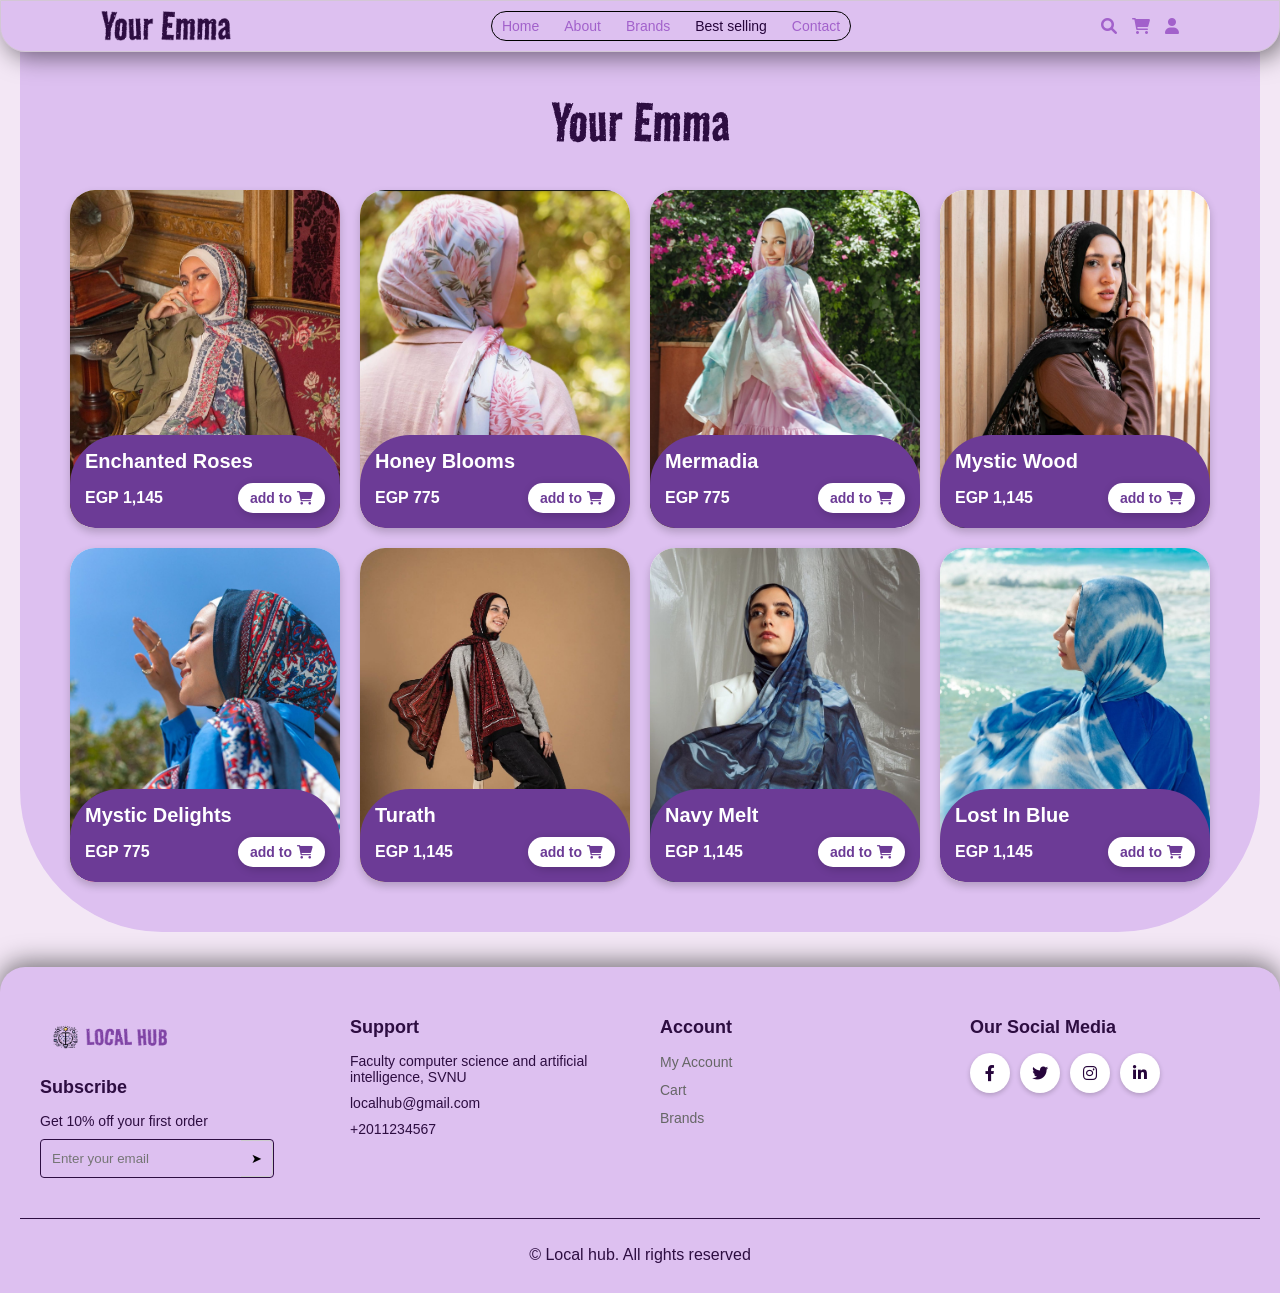
<file: your emma.html>
<!DOCTYPE html>
<html lang="ar">

<head>
    <meta charset="UTF-8">
    <meta name="viewport" content="width=device-width, initial-scale=1.0">
    <title>Your Emma - Local Hub</title>
    <link rel="stylesheet" href="https://cdnjs.cloudflare.com/ajax/libs/font-awesome/6.0.0-beta3/css/all.min.css">
    <link href="https://fonts.googleapis.com/css2?family=Montserrat:wght@400;700&display=swap" rel="stylesheet">
    <link rel="stylesheet" href="./your emma/css/style.css">
</head>

<body>
    <!-- Navbar -->
    <nav class="navbar">
        <div class="logo">
            <img src="./your emma/EmmaImg/Your Emma.png" alt="Local Hub Logo">
        </div>
        <div class="nav-links-container">
            <ul class="nav-links">
                <li><a href="./Home-2.html">Home</a></li>
                <li><a href="./Home-2.html">About</a></li>
                <li><a href="./Home-2.html">Brands</a></li>
                <li><a href="./Home-2.html" class="active">Best selling</a></li>
                <li><a href="./Home-2.html">Contact</a></li>
            </ul>
        </div>
        <div class="nav-icons">
            <i class="fas fa-search"></i>
            <i class="fas fa-shopping-cart"></i>
            <i class="fas fa-user"></i>
        </div>
    </nav>

    <!-- Products Container -->
    <div class="products-container">
        <div class="title"><img src="./your emma/EmmaImg/Your Emma.png"></div>
        <div class="card">
            <img src="./your emma/EmmaImg/enchanted roses.jpg" alt="Enchanted Roses" class="product-image">
            <div class="info">
                <h3 class="product-name">Enchanted Roses</h3>
                <div class="price-container">
                    <p class="price">EGP 1,145</p>
                    <button class="add-to-cart">add to <i class="fas fa-shopping-cart"></i></button>
                </div>
            </div>
        </div>
        <div class="card">
            <img src="./your emma/EmmaImg/honey blooms emma.jpg" alt="Honey Blooms" class="product-image">
            <div class="info">
                <h3 class="product-name">Honey Blooms</h3>
                <div class="price-container">
                    <p class="price">EGP 775</p>
                    <button class="add-to-cart">add to <i class="fa-solid fa-cart-shopping"></i></button>
                </div>
            </div>
        </div>
        <div class="card">
            <img src="./your emma/EmmaImg/mermadia.jpg" alt="Mermadia" class="product-image">
            <div class="info">
                <h3 class="product-name">Mermadia</h3>
                <div class="price-container">
                    <p class="price">EGP 775</p>
                    <button class="add-to-cart">add to <i class="fa-solid fa-cart-shopping"></i></button>
                </div>
            </div>
        </div>
        <div class="card">
            <img src="./your emma/EmmaImg/mystic wood.jpg" alt="Mystic Wood" class="product-image">
            <div class="info">
                <h3 class="product-name">Mystic Wood</h3>
                <div class="price-container">
                    <p class="price">EGP 1,145</p>
                    <button class="add-to-cart">add to<i class="fa-solid fa-cart-shopping"></i></button>
                </div>
            </div>
        </div>
        <div class="card">
            <img src="./your emma/EmmaImg/mystic delights.jpg" alt="Mystic Delights" class="product-image">
            <div class="info">
                <h3 class="product-name">Mystic Delights</h3>
                <div class="price-container">
                    <p class="price">EGP 775</p>
                    <button class="add-to-cart">add to <i class="fa-solid fa-cart-shopping"></i></button>
                </div>
            </div>
        </div>
        <div class="card">
            <img src="./your emma/EmmaImg/turath.jpg" alt="Turath" class="product-image">
            <div class="info">
                <h3 class="product-name">Turath</h3>
                <div class="price-container">
                    <p class="price">EGP 1,145</p>
                    <button class="add-to-cart">add to <i class="fa-solid fa-cart-shopping"></i></button>
                </div>
            </div>
        </div>
        <div class="card">
            <img src="./your emma/EmmaImg/navy melt.jpg" alt="Navy Melt" class="product-image">
            <div class="info">
                <h3 class="product-name">Navy Melt</h3>
                <div class="price-container">
                    <p class="price">EGP 1,145</p>
                    <button class="add-to-cart">add to <i class="fa-solid fa-cart-shopping"></i></button>
                </div>
            </div>
        </div>
        <div class="card">
            <img src="./your emma/EmmaImg/lost in blue.jpg" alt="Lost In Blue" class="product-image">
            <div class="info">
                <h3 class="product-name">Lost In Blue</h3>
                <div class="price-container">
                    <p class="price">EGP 1,145</p>
                    <button class="add-to-cart">add to <i class="fa-solid fa-cart-shopping"></i></button>
                </div>
            </div>
        </div>
    </div>

    <!-- Footer -->
    <footer>
        <div class="column">
            <div class="logo">
                <img src="./your emma/EmmaImg/logo.png" alt="Logo">
            </div>
            <h3>Subscribe</h3>
            <p>Get 10% off your first order</p>
            <div class="subscribe-box">
                <input type="email" placeholder="Enter your email">
                <button>➤</button>

            </div>
        </div>
        <div class="column">
            <h3>Support</h3>
            <p>Faculty computer science and artificial intelligence, SVNU</p>
            <p>localhub@gmail.com</p>
            <p>+2011234567</p>
        </div>
        <div class="column">
            <h3>Account</h3>
            <ul>
                <li><a href="#">My Account</a></li>
                <li><a href="#">Cart</a></li>
                <li><a href="#">Brands</a></li>
            </ul>
        </div>
        <div class="column">
            <h3>Our Social Media</h3>
            <div class="social-icons">
                <a href="#"><i class="fab fa-facebook-f"></i></a>
                <a href="#"><i class="fab fa-twitter"></i></a>
                <a href="#"><i class="fab fa-instagram"></i></a>
                <a href="#"><i class="fab fa-linkedin-in"></i></a>
            </div>
        </div>
        <div class="copyright">
            <p>© Local hub. All rights reserved</p>
        </div>
    </footer>
</body>

</html>
</file>
<file: your emma/css/style.css>
* {
    margin: 0;
    padding: 0;
    box-sizing: border-box;
    font-family: 'Poppins', sans-serif;
}

body {
    background-color: #f3e7f5;
    color: #333;
    font-family: 'Poppins', sans-serif;
    min-height: 100vh;
    display: flex;
    flex-direction: column;
    overflow-x: hidden;
}

/* Navbar */
.navbar {
    top: 0;
    left: 0;
    right: 0;
    display: flex;
    justify-content: space-between;
    align-items: center;
    padding: 10px 100px;
    background-color: #DDC0F0;
    border: 1px solid #d3c7d5;
    border-radius: 0 0 25px 25px;
    box-shadow: 5px 5px 25px 0px rgba(0, 0, 0, 0.5);
    z-index: 1000;
    width: 100%;
}

.navbar .logo {
    display: flex;
    align-items: center;
}

.navbar .logo img {
    width: 130px;
    margin-right: 10px;
}

.nav-links-container {
    border: 1px solid #000000;
    border-radius: 50px;
    padding: 5px 10px;
}

.nav-links {
    list-style: none;
    display: flex;
    gap: 25px;
}

.nav-links li a {
    text-decoration: none;
    color: #A261CB;
    font-size: 14px;
    font-weight: 400;
}

.nav-links li a.active {
    color: #26053b;
}

.nav-icons {
    display: flex;
    gap: 15px;
}

.nav-icons i {
    color: #A261CB;
    font-size: 16px;
    cursor: pointer;
}

.nav-icons i:hover {
    color: #6c3b96;
    transition: color 0.3s ease;
}

/* Products Container */
.products-container {
    display: grid;
    grid-template-columns: repeat(4, 1fr);
    gap: 20px;
    justify-content: center;
    max-width: 1254px;
    margin: 0px auto 35px auto;
    padding: 50px;
    background-color: #DDC0F0;
    border-radius: 0 0 142px 142px;
    overflow-y: auto;
    min-height: calc(100vh - 470px);
}

.title {
    font-size: 30px;
    font-weight: bold;
    text-align: center;
    margin-bottom: 20px;
    color: #4a2c6f;
    grid-column: span 4;
}

.card {
    width: 270px;
    background-color: white;
    border-radius: 25px;
    overflow: hidden;
    box-shadow: 0 4px 8px rgba(0, 0, 0, 0.2);
    position: relative;
    transition: transform 0.2s ease-in-out;
    display: flex;
    flex-direction: column;
}

.card:hover {
    transform: scale(1.05);
}

.product-image {
    width: 100%;
    height: 100%;
    object-fit: cover;
    display: block;
}

.info {
    background-color: #6c3b96;
    color: white;
    padding: 15px;
    border-radius: 50px 50px 25px 25px;
    position: absolute;
    bottom: 0;
    width: 100%;
    box-sizing: border-box;
}

.product-name {
    margin: 0;
    font-size: 20px;
    font-weight: bold;
    text-align: left;
}

.price-container {
    display: flex;
    align-items: center;
    justify-content: space-between;
    margin-top: 10px;
    position: relative;
}

.price {
    font-weight: bold;
    margin: 0;
}

.add-to-cart {
    background-color: white;
    color: #6c3b96;
    border: none;
    padding: 7px 12px;
    border-radius: 25px;
    font-weight: bold;
    font-size: 14px;
    cursor: pointer;
    display: flex;
    align-items: center;
    justify-content: center;
    gap: 5px;
    box-shadow: 2px 2px 10px rgba(0, 0, 0, 0.2);
}

.add-to-cart:hover {
    background-color: #DDC0F0;
    color: white;
}

/* Footer */
footer {
    bottom: 0;
    left: 0;
    right: 0;
    background-color: #DDC0F0;
    color: #2D0D41;
    padding: 40px 20px;
    display: flex;
    justify-content: space-between;
    align-items: flex-start;
    flex-wrap: wrap;
    border-radius: 25px 25px 0 0;
    box-shadow: 0 -5px 25px rgba(0, 0, 0, 0.5);
    z-index: 1000;
    height: 326px;
    width: 100%;
}

footer .column {
    flex: 1;
    min-width: 200px;
    margin: 10px 20px;
}

.column .logo {
    display: flex;
    align-items: center;
    margin-bottom: 20px;
}

.column .logo img {
    width: 140px;
    height: 40px;
    margin-right: 10px;
}

.column h3 {
    font-size: 18px;
    margin-bottom: 15px;
    color: #2D0D41;
}

.column p {
    font-size: 14px;
    color: #2D0D41;
    margin-bottom: 10px;
}

.column .subscribe-box {
    display: flex;
    align-items: center;
    margin-top: 10px;
    border: 1px solid #2D0D41;
    width: min-content;
    border-radius: 4px;
}

.column .subscribe-box input {
    padding: 10px;
    border: 1px solid #ddc0f0;
    border-radius: 5px 0 0 5px;
    outline: none;
    width: 200px;
    background-color: transparent;
}

.column .subscribe-box button {
    padding: 10px;
    background-color: transparent;
    border: 1px solid #ccc;
    border-left: none;
    border-radius: 0 5px 5px 0;
    cursor: pointer;
}

.column ul {
    list-style: none;
}

.column ul li {
    margin-bottom: 10px;
}

.column ul li a {
    text-decoration: none;
    color: #666;
    font-size: 14px;
}

.column ul li a:hover {
    color: #333;
}

.social-icons {
    display: flex;
    gap: 10px;
    margin-bottom: 10px;
}

.social-icons a {
    width: 40px;
    height: 40px;
    background-color: #fff;
    border-radius: 50%;
    display: flex;
    align-items: center;
    justify-content: center;
    text-decoration: none;
    color: #26053b;
    box-shadow: 0 2px 5px rgba(0, 0, 0, 0.2);
}

.social-icons a:hover {
    background-color: #6c3b96;
    color: white;
}

.copyright {
    text-align: center;
    font-size: 16px;
    color: #2D0D41;
    margin-top: 30px;
    bottom: 10px;
    width: 100%;
    border-top: 1px solid;
    padding-top: 27px;
}
</file>
